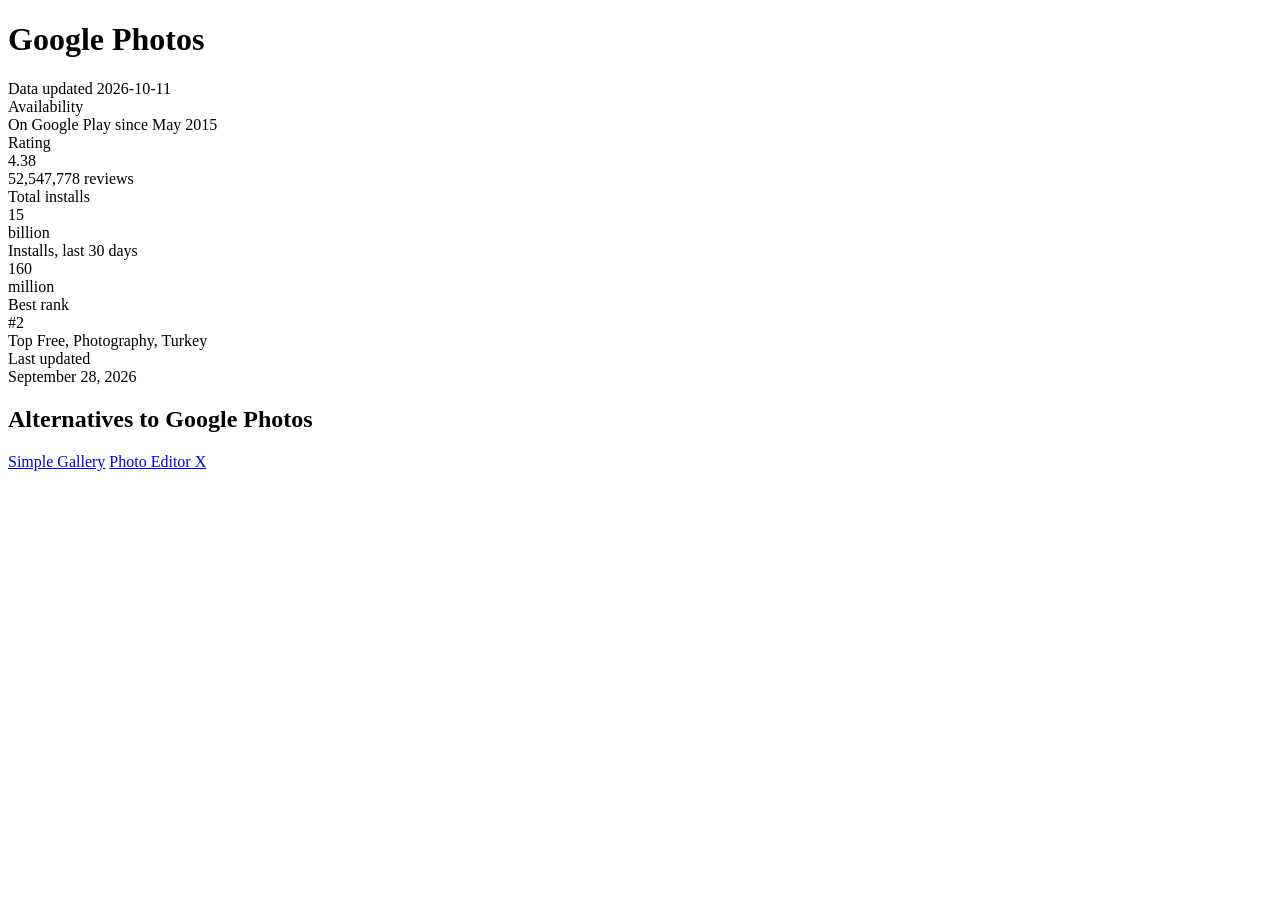
<file: tests/fixtures/appbrain_google_photos.html>
<!DOCTYPE html><html><head><meta property="og:title" content="Google Photos for Android"></head><body>
<h1>Google Photos</h1>
<div>Data updated 2026-10-11</div>
<div>Availability</div>
<div>On Google Play since May 2015</div>
<div>Rating</div><div>4.38</div><div>52,547,778 reviews</div>
<div>Total installs</div><div>15</div><div>billion</div>
<div>Installs, last 30 days</div><div>160</div><div>million</div>
<div>Best rank</div><div>#2</div><div>Top Free, Photography, Turkey</div>
<div>Last updated</div><div>September 28, 2026</div>
<h2>Alternatives to Google Photos</h2>
<a href="/app/simple-gallery/com.simplemobiletools.gallery.pro">Simple Gallery</a>
<a href="/app/photo-editor-x/com.example.photoeditorx">Photo Editor X</a>
</body></html>
</file>
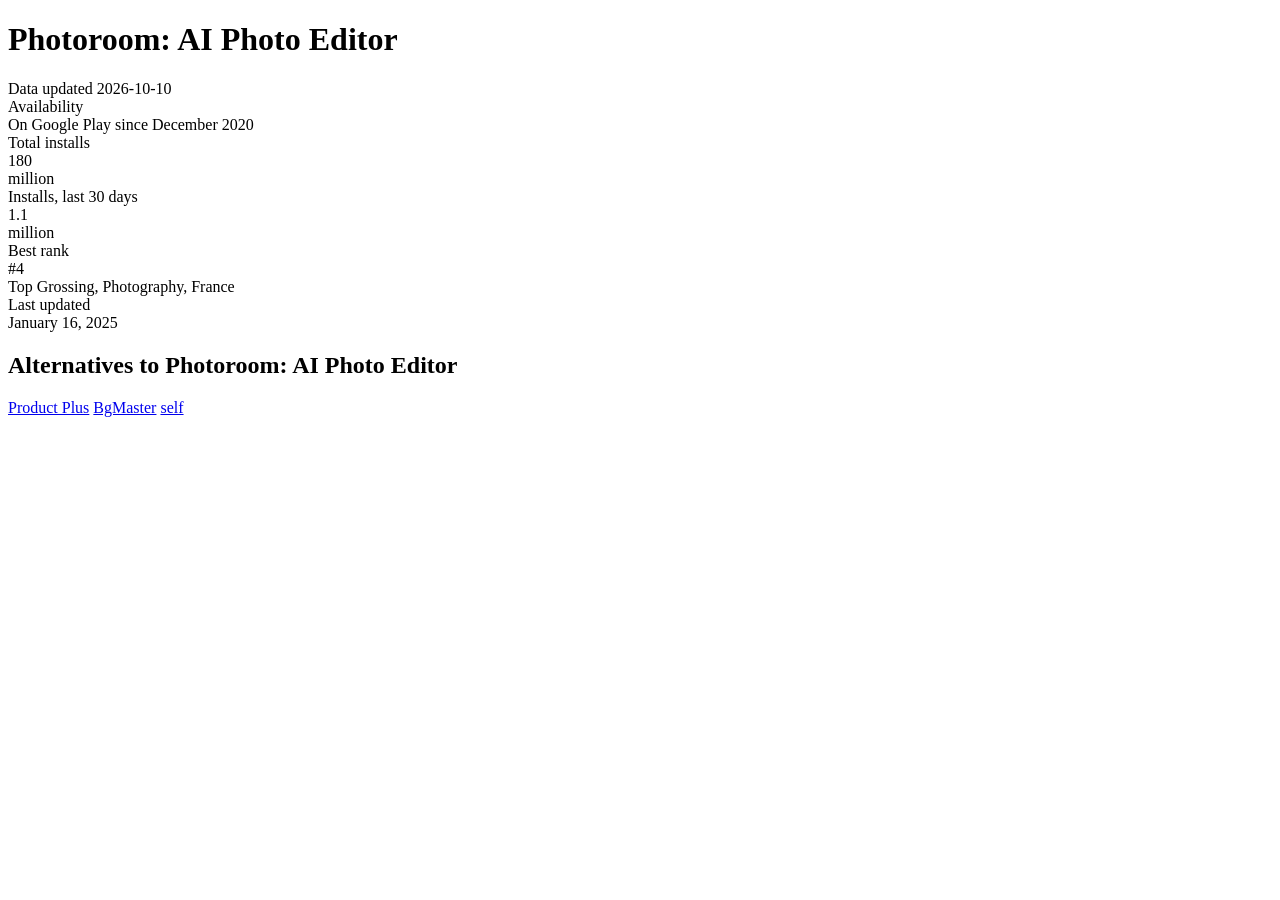
<file: tests/fixtures/appbrain_photoroom.html>
<!DOCTYPE html><html><head><meta property="og:title" content="Check out Photoroom"></head><body>
<h1>Photoroom: AI Photo Editor</h1>
<div>Data updated 2026-10-10</div>
<div>Availability</div>
<div>On Google Play since December 2020</div>
<div>Total installs</div><div>180</div><div>million</div>
<div>Installs, last 30 days</div><div>1.1</div><div>million</div>
<div>Best rank</div><div>#4</div><div>Top Grossing, Photography, France</div>
<div>Last updated</div><div>January 16, 2025</div>
<h2>Alternatives to Photoroom: AI Photo Editor</h2>
<a href="https://www.appbrain.com/app/product-plus-ai-product-photo/com.gizastudios.productplus">Product Plus</a>
<a href="https://www.appbrain.com/app/ai-photo-editor-bgmaster/ai.photo.editor.eraser.app">BgMaster</a>
<a href="https://www.appbrain.com/app/com.photoroom.app#ratinghistory">self</a>
</body></html>
</file>
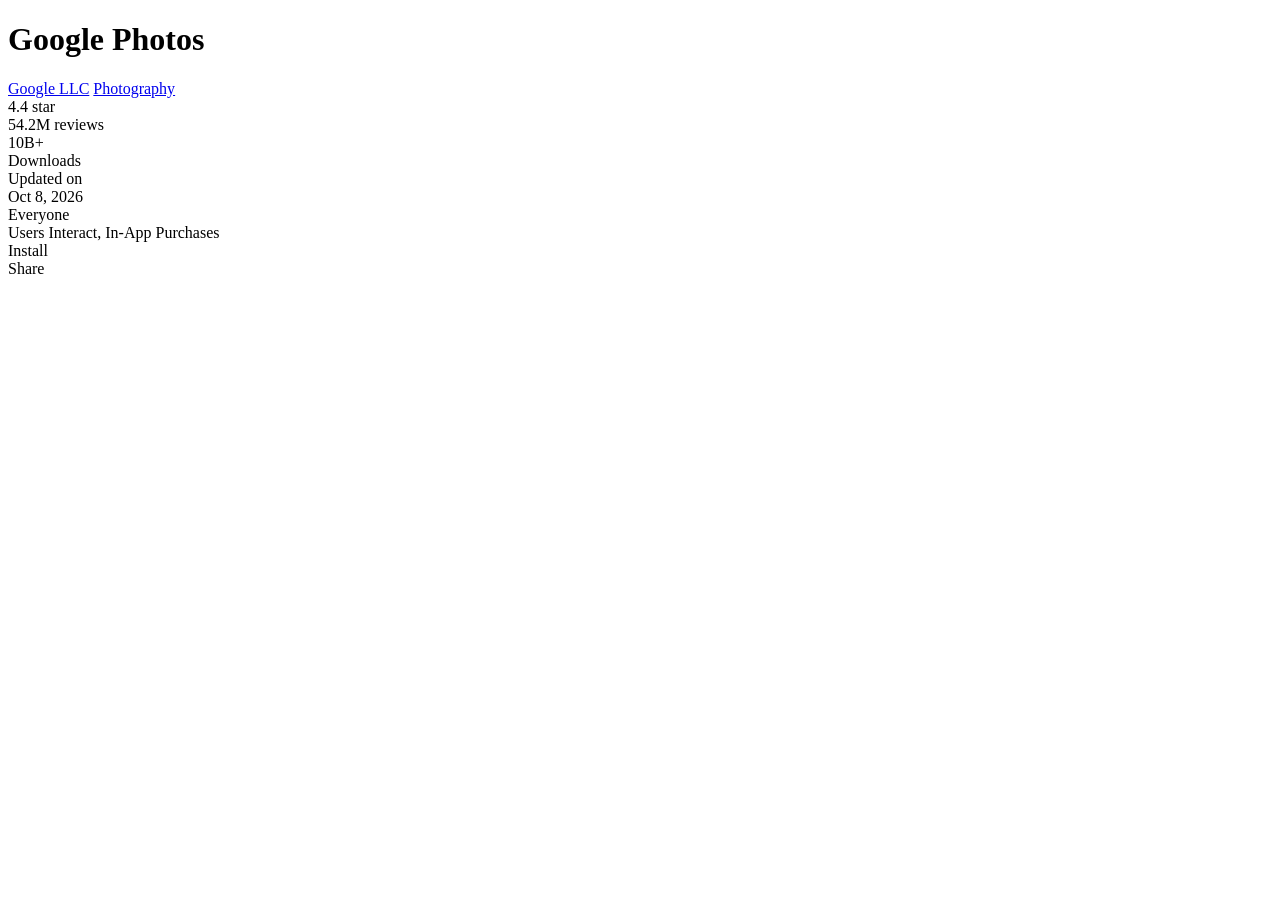
<file: tests/fixtures/play_google_photos.html>
<!DOCTYPE html><html><head>
<meta property="og:title" content="Google Photos - Apps on Google Play">
<meta name="description" content="The home for your memories. Relive, share, and organize your photos.">
<meta property="og:image" content="https://play-lh.googleusercontent.com/icon-gphotos">
</head><body>
<h1>Google Photos</h1>
<a href="https://play.google.com/store/apps/dev?id=5700313618786177705">Google LLC</a>
<a href="https://play.google.com/store/apps/category/PHOTOGRAPHY">Photography</a>
<div>4.4 <span aria-label="Rated 4.4 stars out of five stars">star</span></div>
<div>54.2M reviews</div>
<div>10B+</div><div>Downloads</div>
<div>Updated on</div><div>Oct 8, 2026</div>
<div>Everyone</div>
<div>Users Interact, In-App Purchases</div>
<div>Install</div><div>Share</div>
<script>var x = "Buy";</script>
</body></html>
</file>
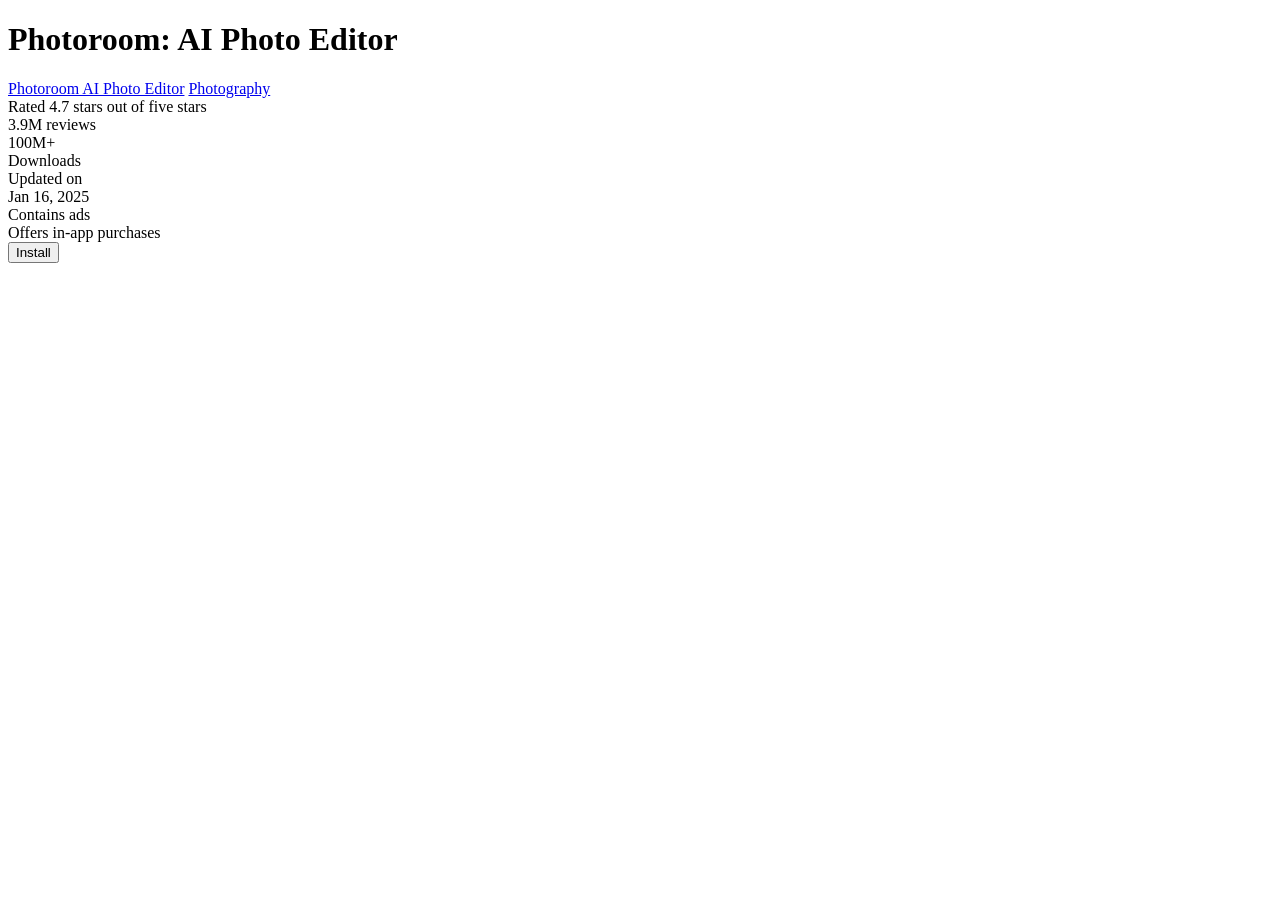
<file: tests/fixtures/play_photoroom.html>
<!DOCTYPE html><html><head>
<meta property="og:title" content="Photoroom: AI Photo Editor - Apps on Google Play">
<meta name="description" content="Remove backgrounds, edit and retouch photos for professional images.">
<meta property="og:image" content="https://play-lh.googleusercontent.com/icon-photoroom">
</head><body>
<h1>Photoroom: AI Photo Editor</h1>
<a href="https://play.google.com/store/apps/dev?id=8000000000000001">Photoroom AI Photo Editor</a>
<a href="https://play.google.com/store/apps/category/PHOTOGRAPHY">Photography</a>
<div>Rated 4.7 stars out of five stars</div>
<div>3.9M reviews</div>
<div>100M+</div><div>Downloads</div>
<div>Updated on</div><div>Jan 16, 2025</div>
<div>Contains ads</div>
<div>Offers in-app purchases</div>
<button>Install</button>
</body></html>
</file>
